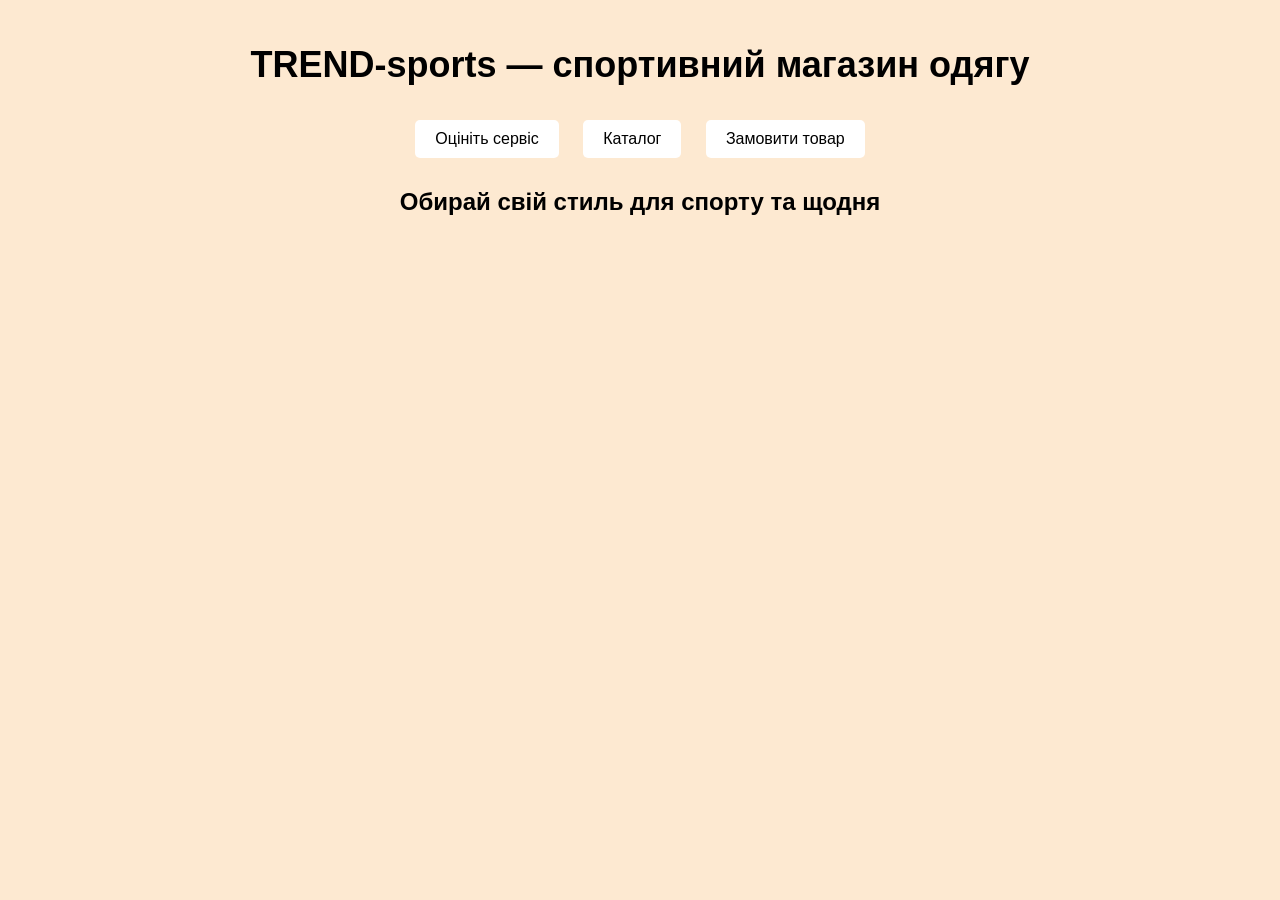
<file: index.html>
<!DOCTYPE html>
<html lang="uk">
<head>
    <meta charset="UTF-8">
    <meta name="viewport" content="width=device-width, initial-scale=1.0">
    <title>TREND-sports — спортивний магазин</title>
    <link rel="stylesheet" href="style.css">
</head>
<body class="main-page">
    <header>
        <h1 class="tysm">TREND-sports — спортивний магазин одягу</h1>
        <nav class="make" aria-label="Головна навігація">
            <a href="service.html" class="mak">Оцініть сервіс</a>
            <a href="catalog.html" class="mak">Каталог</a>
            <a href="delivery.html" class="mak">Замовити товар</a>
        </nav>
    </header>
    <main>
        <img class="home-image" src="./зображення_viber_2026-11-14_17-54-07-123.jpg" alt="Спортивний одяг TREND-sports">
        <h2>Обирай свій стиль для спорту та щодня</h2>
        <iframe width="560" height="315" src="https://www.youtube.com/embed/FAa6FXRObmg?si=p_hxve4sXEM7SIQJ" title="Відео про спортивний одяг" frameborder="0" allow="accelerometer; autoplay; clipboard-write; encrypted-media; gyroscope; picture-in-picture; web-share" referrerpolicy="strict-origin-when-cross-origin" allowfullscreen></iframe>
    </main>
    <footer></footer>
</body>
</html>
</file>
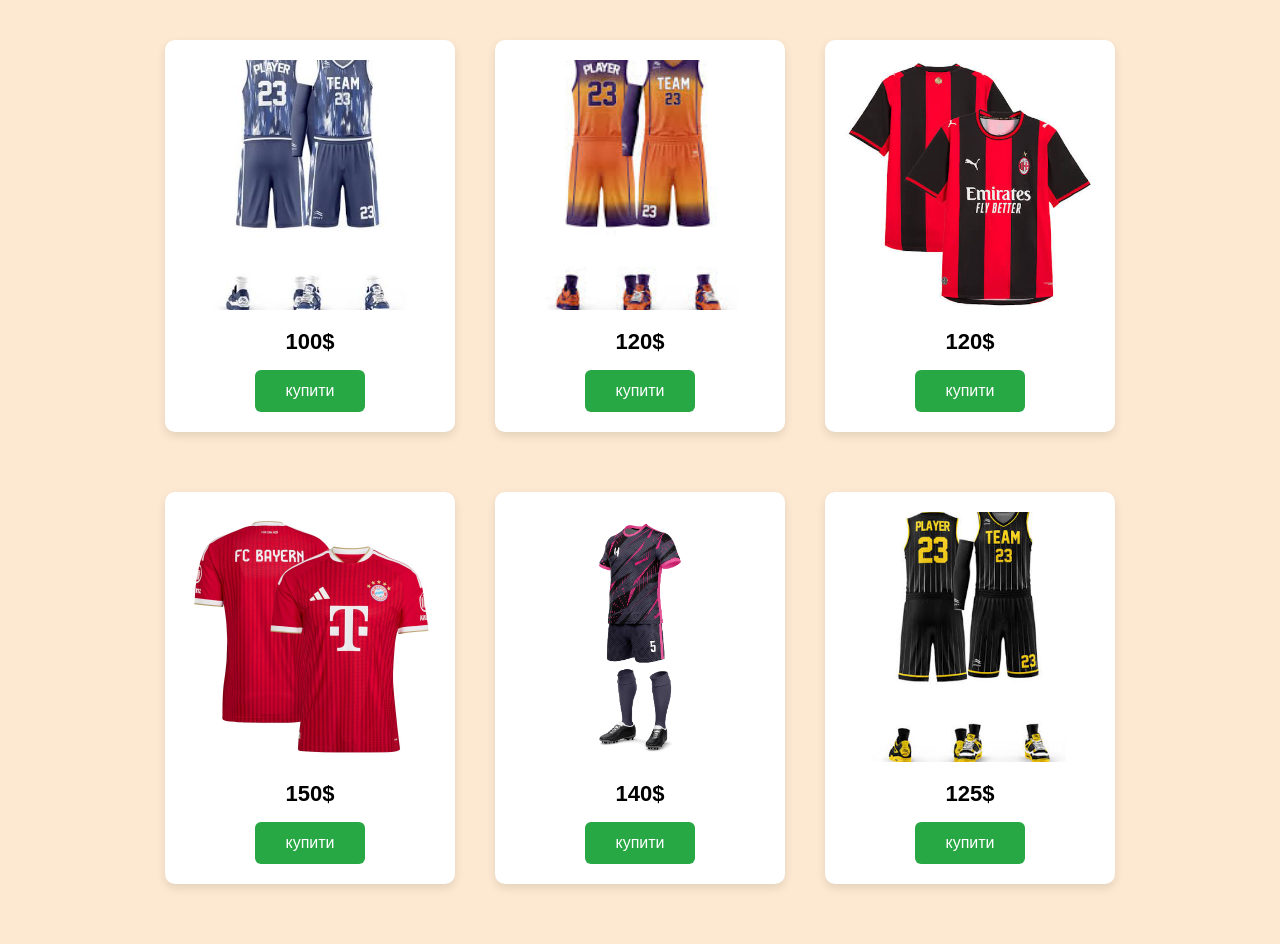
<file: catalog.html>
<!DOCTYPE html>
<html lang="uk">
<head>
    <meta charset="UTF-8">
    <meta name="viewport" content="width=device-width, initial-scale=1.0">
    <title>Catalog</title>
    <link rel="stylesheet" href="style.css">
</head>
<body class="shop-page">
    <header>

    </header>
    <main>
        <div class="ff">
            <img src="./зображення_viber_2026-11-14_17-54-09-108.jpg" alt="Товар">
            <p>100$</p>
            <a href="" class="s">купити</a>
        </div>
        <div class="ff">
            <img src="./зображення_viber_2026-11-14_17-54-08-723.jpg" alt="Товар">
            <p>120$</p>
            <a href="" class="s">купити</a>
        </div>
        <div class="ff">
            <img src="./зображення_viber_2026-11-14_17-54-09-458.jpg" alt="Товар">
            <p>120$</p>
            <a href="" class="s">купити</a>
        </div>
        <div class="ff">
            <img src="./зображення_viber_2026-11-14_17-54-07-508.jpg" alt="Товар">
            <p>150$</p>
            <a href="" class="s">купити</a>
        </div>
        <div class="ff">
            <img src="./зображення_viber_2026-11-14_17-54-07-903.webp" alt="Товар">
            <p>140$</p>
            <a href="" class="s">купити</a>
        </div>
        <div class="ff">
            <img src="./зображення_viber_2026-11-14_17-54-09-788.jpg" alt="Товар">
            <p>125$</p>
            <a href="" class="s">купити</a>
        </div>
    </main>
    <footer>

    </footer>
</body>
</html>
</file>
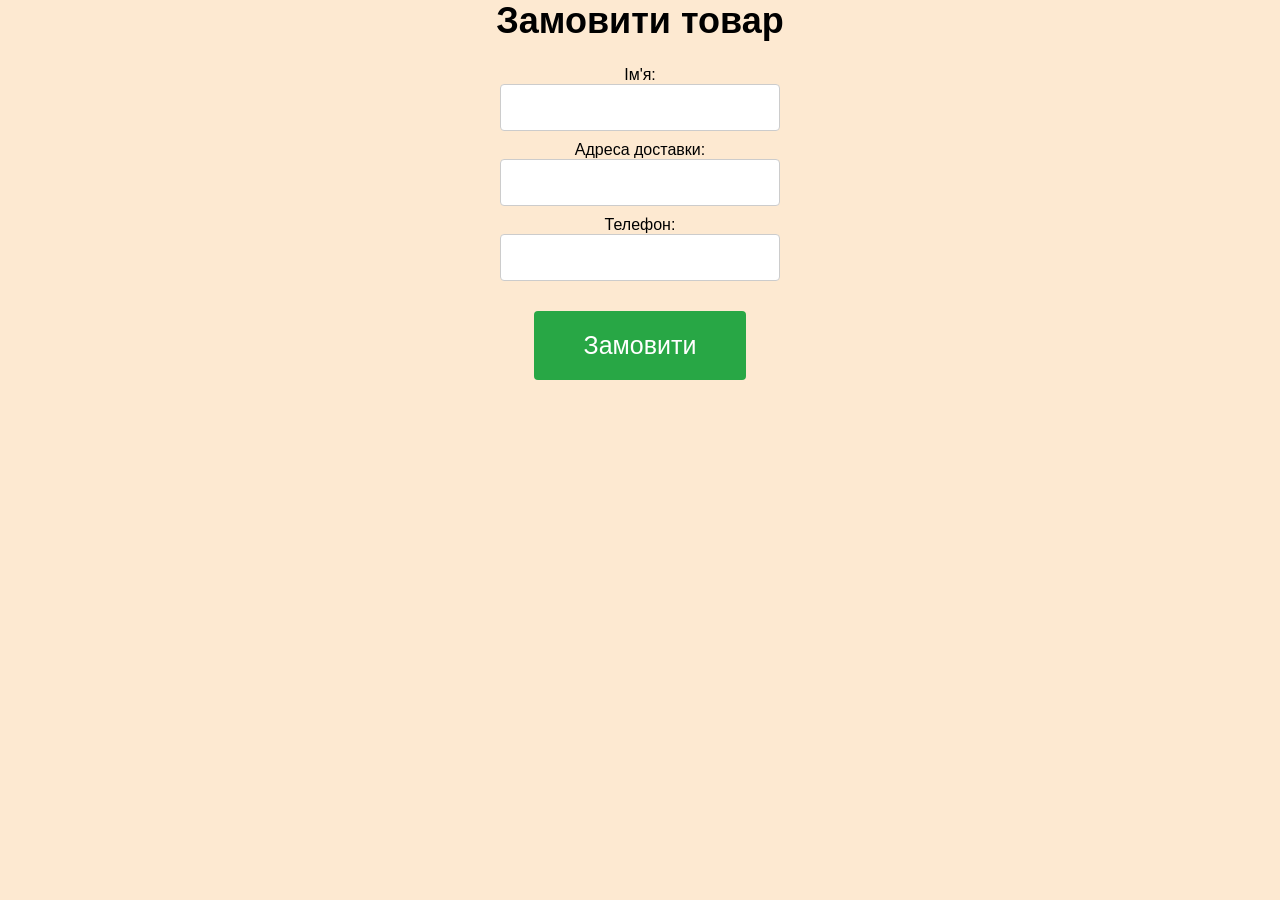
<file: delivery.html>
<!DOCTYPE html>
<html lang="uk">
<head>
    <meta charset="UTF-8">
    <meta name="viewport" content="width=device-width, initial-scale=1.0">
    <title>Замовлення — TREND-sports</title>
    <link rel="stylesheet" href="style.css">
    <link rel="stylesheet" href="site-images.css">
</head>
<body class="delivery">
    <header>
        <h1 class="tysm">Замовити товар</h1>
    </header>
    <main class="delivery-main">
        <form action="submit_order.php" method="POST">
            <label for="name">Ім'я:</label>
            <input type="text" id="name" name="name" required>

            <label for="address">Адреса доставки:</label>
            <input type="text" id="address" name="address" required>

            <label for="phone">Телефон:</label>
            <input type="tel" id="phone" name="phone" required>

            <button type="submit">Замовити</button>
        </form>
    </main>
</body>
</html>
</file>
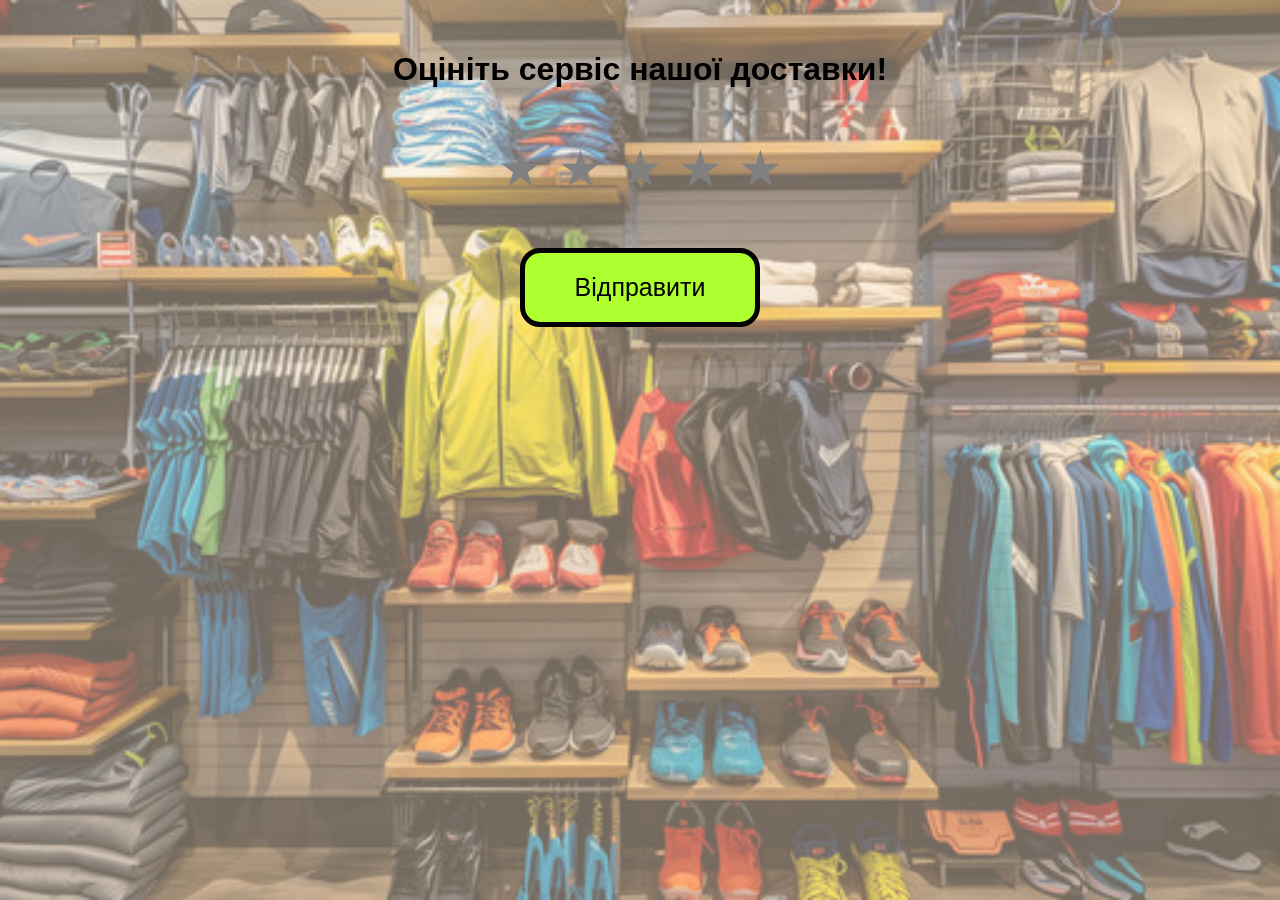
<file: service.html>
<!DOCTYPE html>
<html lang="uk">
<head>
    <meta charset="UTF-8">
    <meta name="viewport" content="width=device-width, initial-scale=1.0">
    <title>Оцініть наш сервіс</title>
    <link rel="stylesheet" href="style.css">
    <link rel="stylesheet" href="site-images.css">
</head>
<body class="b rating-page">
    <header>
        <h1 class="a">Оцініть сервіс нашої доставки!</h1>
    </header>
    <main class="a">
        <div class="stars" aria-label="Оцінка від 1 до 5">
            <span data-value="1" aria-label="1 з 5">★</span>
            <span data-value="2" aria-label="2 з 5">★</span>
            <span data-value="3" aria-label="3 з 5">★</span>
            <span data-value="4" aria-label="4 з 5">★</span>
            <span data-value="5" aria-label="5 з 5">★</span>
        </div>
    </main>
    <button id="send">Відправити</button>
    <script>
        let rating = 0;
        const stars = document.querySelectorAll(".stars span");
        stars.forEach(star => {
            star.addEventListener("click", function () {
                rating = Number(this.dataset.value);
                stars.forEach(item => item.classList.toggle("active", Number(item.dataset.value) <= rating));
            });
        });
        document.getElementById("send").addEventListener("click", function () {
            alert(rating === 0 ? "Будь ласка, оберіть оцінку!" : "Дякуємо за оцінку: " + rating + " з 5!");
        });
    </script>
</body>
</html>
</file>
<file: style.css>
/* =========================
   СПІЛЬНІ НАЛАШТУВАННЯ
 ========================= */

* {
    box-sizing: border-box;
}

body {
    margin: 0;
    background-color: rgb(253, 233, 209);
    font-family: Arial, sans-serif;
}

/* =========================
   ПЕРША СТОРІНКА - ОЦІНКА
 ========================= */

.rating-page {
    min-height: 100vh;
    position: relative;
}

.rating-page.b::before {
    content: "";
    position: absolute;
    inset: 0;
    background-image: none;
    background-size: cover;
    background-repeat: no-repeat;
    background-position: center;
    opacity: 0.5;
    z-index: -1;
}

.rating-page .a {
    display: flex;
    flex-direction: row;
    gap: 20px;
    align-items: center;
    justify-content: center;
}

.rating-page header {
    text-align: center;
    padding: 30px;
}

.rating-page .stars {
    display: flex;
    justify-content: center;
    gap: 15px;
}

.rating-page .stars span {
    font-size: 50px;
    color: gray;
    cursor: pointer;
}

.rating-page .stars span:hover {
    color: yellow;
}

.rating-page .stars span.active {
    color: yellow;
}

.rating-page button {
    padding: 20px 50px;
    background: greenyellow;
    font-size: 25px;
    border: 5px solid black;
    border-radius: 20px;
    cursor: pointer;

    display: block;
    margin: 50px auto;
}

.rating-page button:hover {
    background: yellow;
}

/* =========================
   ДРУГА СТОРІНКА - ТОВАРИ
 ========================= */

.shop-page main {
    display: flex;
    justify-content: center;
    align-items: center;
    flex-wrap: wrap;
    gap: 40px;
    padding: 40px 20px;
}

.shop-page main div {
    background-color: white;
    padding: 20px;
    border-radius: 10px;
    text-align: center;
    box-shadow: 0 4px 10px rgba(0, 0, 0, 0.1);
    width: 290px;
    min-height: 380px;
    margin-bottom: 20px;
}

.shop-page img {
    width: 250px;
    height: 250px;
    object-fit: cover;
    border-radius: 8px;
}

.shop-page p {
    font-size: 22px;
    margin: 15px 0;
    font-weight: bold;
}

.shop-page .s {
    background-color: #28a745;
    color: white;
    border: none;
    padding: 12px 30px;
    border-radius: 6px;
    font-size: 16px;
    cursor: pointer;
    display: inline-block;
    text-decoration: none;
}

.shop-page .s:hover {
    background-color: #218838;
}

/* =========================
   АДАПТАЦІЯ ДЛЯ ТЕЛЕФОНІВ
 ========================= */

@media (max-width: 600px) {
    .rating-page .stars span {
        font-size: 40px;
    }

    .shop-page main {
        flex-direction: column;
    }
}
.mak {
    display: inline-block;
    margin: 10px;
    padding: 10px 20px;
    background-color: #ffffff;
    color: rgb(0, 0, 0);
    text-decoration: none;
    border-radius: 5px;
}
.main-page {
    align-items: center;
    justify-content: center;
    text-align: center;
}
.main-page header {
    padding-top: 20px;
    width: 100%;
    z-index: -1;
    text-align: center;
}
.tysm {
    color: rgb(0, 0, 0);
    font-size: 36px;
}
form {
    display: flex;
    flex-direction: column;
    align-items: center;
    justify-content: center;
}
input {
    padding: 10px;
    margin-bottom: 10px;
    border: 1px solid #ccc;
    border-radius: 4px;
    width: 50%;
    padding-bottom: 20px;
}
form button {
    font-size: 25px;
    background-color: #28a745;
    color: white;
    border: none;
    border-radius: 4px;
    cursor: pointer;
    padding: 20px 50px;
    display: block;
    margin: 20px auto 0;
}
@media screen and (min-width: 1025px) {
    .rating-page .stars span {
        font-size: 50px;
    }

    .shop-page main {
        flex-direction: row;
        gap: 40px;
    }

    .shop-page main div {
        width: 290px;
    }

    .shop-page img {
        width: 250px;
        height: 250px;
    }

    .tysm {
        font-size: 36px;
    }

    input {
        width: 50%;
    }
}
@media screen and (min-width: 601px) and (max-width: 1024px) {
    .rating-page .stars span {
        font-size: 42px;
    }

    .rating-page .a {
        flex-wrap: wrap;
        gap: 15px;
    }

    .rating-page button {
        font-size: 21px;
        padding: 15px 35px;
    }

    .shop-page main {
        flex-direction: row;
        flex-wrap: wrap;
        gap: 20px;
        padding: 25px 15px;
    }

    .shop-page main div {
        width: 260px;
        min-height: 350px;
    }

    .shop-page img {
        width: 220px;
        height: 220px;
    }

    .shop-page p {
        font-size: 19px;
    }

    .tysm {
        font-size: 30px;
    }

    input {
        width: 65%;
    }

    form button {
        font-size: 21px;
        padding: 16px 35px;
    }
}
@media screen and (max-width: 600px) {
    .rating-page .stars {
        gap: 8px;
    }

    .rating-page .stars span {
        font-size: 35px;
    }

    .rating-page .a {
        flex-direction: column;
        gap: 10px;
    }

    .rating-page header {
        padding: 15px;
    }

    .rating-page button {
        font-size: 18px;
        padding: 12px 25px;
        margin: 25px auto;
    }

    .shop-page main {
        flex-direction: column;
        align-items: center;
        gap: 15px;
        padding: 20px 10px;
    }

    .shop-page main div {
        width: 90%;
        max-width: 320px;
        min-height: 300px;
    }

    .shop-page img {
        width: 100%;
        max-width: 250px;
        height: 200px;
    }

    .shop-page p {
        font-size: 18px;
    }

    .shop-page .s {
        font-size: 15px;
        padding: 10px 20px;
    }

    .mak {
        margin: 5px;
        padding: 8px 12px;
    }

    .tysm {
        font-size: 25px;
    }

    form {
        width: 100%;
        padding: 10px;
    }

    input {
        width: 90%;
    }

    form button {
        font-size: 18px;
        padding: 14px 30px;
    }
}

/* Прибираємо зображення з головної сторінки. */
.main-page .home-image {
    display: none;
}

/* Центрування кнопки "Замовити" на сторінці доставки */
.delivery-main form {
    width: min(100%, 560px);
}

.delivery-main form button {
    display: block;
    margin: 20px auto 0;
}

/* Центрування заголовка на сторінці доставки */
.delivery header {
    text-align: center;
}

.delivery h1,
.delivery .tysm {
    text-align: center;
    margin: 0 auto;
    display: block;
    width: 100%;
}
</file>
<file: site-images.css>
/* Фон і картинки для всіх сторінок */
body {
    background-color: rgb(253, 233, 209);
    font-family: Arial, sans-serif;
}

.rating-page.b {
    background-image: linear-gradient(rgba(253, 233, 209, 0.45), rgba(253, 233, 209, 0.45)), url("./зображення_viber_2026-11-14_17-54-07-123.jpg");
    background-size: cover;
    background-position: center;
    background-attachment: fixed;
}

.main-page main,
.delivery-main {
    display: flex;
    flex-direction: column;
    align-items: center;
    gap: 24px;
    padding: 24px;
}

.home-image,
.delivery-image {
    display: block;
    width: min(100%, 560px);
    max-height: 420px;
    object-fit: cover;
    border-radius: 12px;
    box-shadow: 0 4px 14px rgba(0, 0, 0, 0.2);
}

.main-page iframe {
    max-width: 100%;
    border: 0;
    border-radius: 12px;
}

.delivery-main form {
    width: min(100%, 560px);
}

.shop-page img {
    display: block;
    max-width: 100%;
}

@media (max-width: 600px) {
    .main-page iframe {
        height: auto;
        aspect-ratio: 16 / 9;
    }
}
</file>
